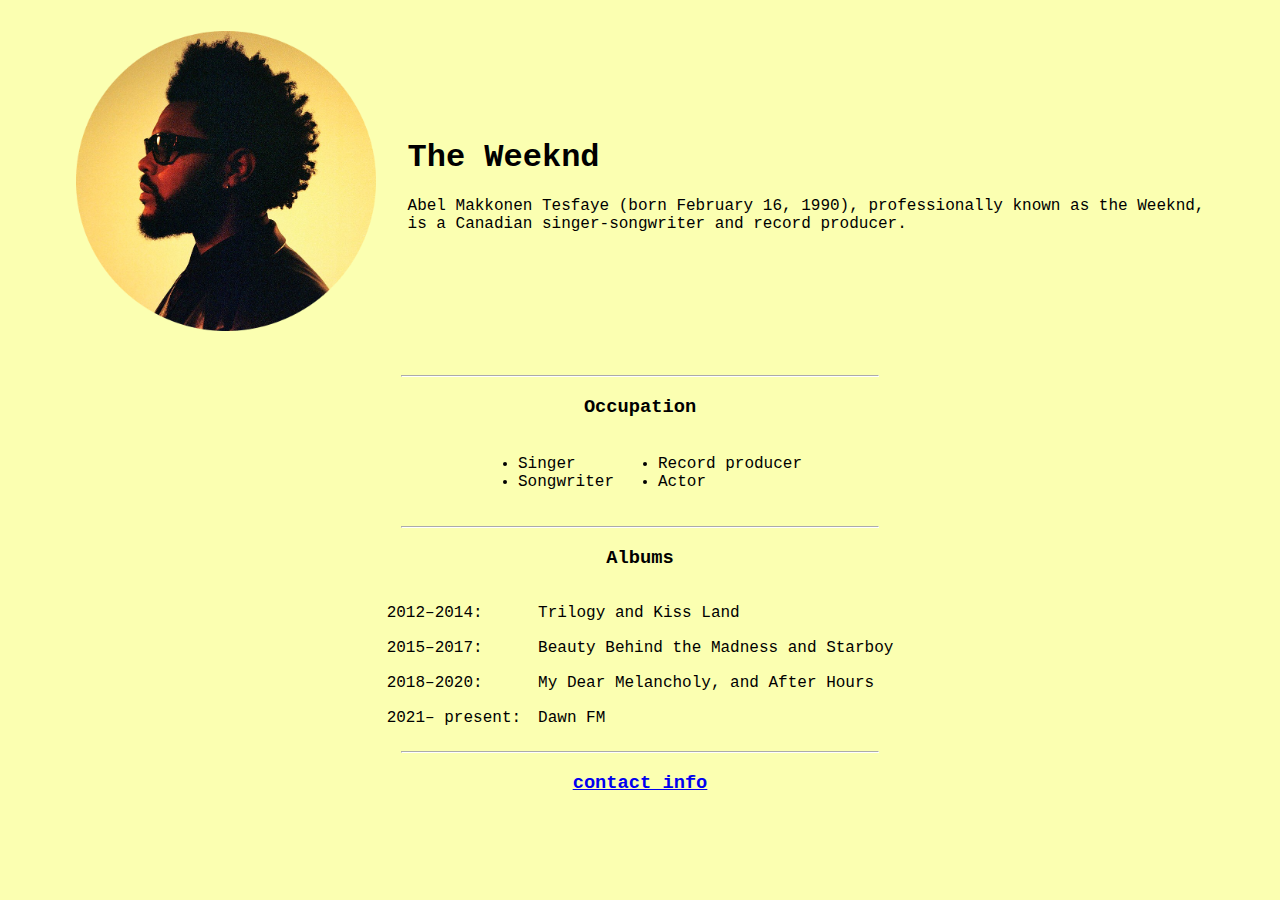
<file: index.html>
<!DOCTYPE html>
<html lang="en">
  <head>
    <meta charset="UTF-8" />
    <meta http-equiv="refresh" content="30" />
    <meta name="viewport" content="width=device-width, initial-scale=1.0" />
    <link rel="stylesheet" href="css/styles.css">
    <title>the weeknd's personal site</title>
  </head>
  <body>
    <table cellspacing="30">
      <tr>
        <td><img src="images/theweeknd.jpg" alt="The Weeknd" /></td>
        <td><h1>The Weeknd</h1>
        <p>Abel Makkonen Tesfaye (born February 16, 1990), professionally known as the Weeknd, <br>
          is a Canadian singer-songwriter and record producer.</p></td>
      </tr>
    </table>
    <hr />
    <p>
      <h3>Occupation</h3>
      <table>
        <tr>
          <td>
            <ul>
              <li>Singer</li>
              <li>Songwriter</li>
            </ul>
          </td>
          <td>
            <ul>
              <li>Record producer</li>
              <li>Actor</li>
           </ul>
          </td>
        </tr>
      </table>
    </p>
    <hr />
    <h3>Albums</h3>
    <table cellspacing="15">
      <tr>
        <td>2012–2014: </td>
        <td>Trilogy and Kiss Land</td>
      </tr>
      <tr>
        <td>2015–2017: </td>
        <td>Beauty Behind the Madness and Starboy</td>
      </tr>
      <tr>
        <td>2018–2020: </td>
        <td>My Dear Melancholy, and After Hours</td>
      </tr>
      <tr>
        <td>2021– present: </td>
        <td>Dawn FM</td>
      </tr>
    </table>
    <hr />
    <h3><a href="adress.html">contact info</a></h3>
  </body>
</html>
</file>
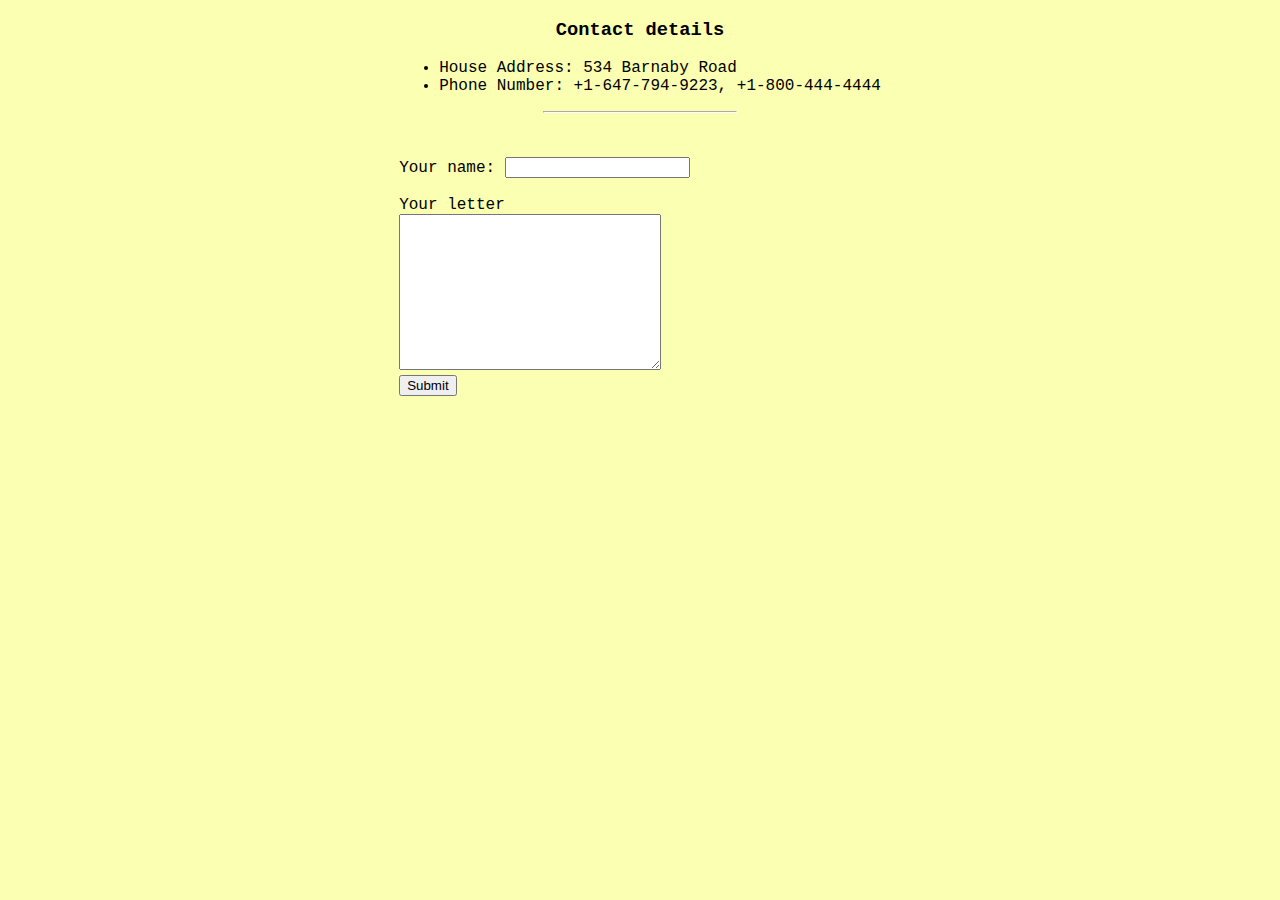
<file: adress.html>
<!DOCTYPE html>
<html lang="en">
  <head>
    <meta charset="UTF-8" />
    <meta http-equiv="X-UA-Compatible" content="IE=edge" />
    <meta name="viewport" content="width=device-width, initial-scale=1.0" />
    <link rel="stylesheet" href="css/styles.css" />
    <title>Document</title>
  </head>
  <body>
    <h3>Contact details</h3>
    <ul>
      <li>House Address: 534 Barnaby Road</li>
      <li>Phone Number: +1-647-794-9223, +1-800-444-4444</li>
    </ul>
    <hr />
    <br />
    <br />
    <form
      action="mailto:info@londonappbrewery.com"
      method="post"
      enctype="text/plain"
    >
      <label>Your name: </label>
      <input type="text" name="yourName" /> <br /><br />
      <label>Your letter</label><br />
      <textarea name="yourMessage" cols="30" rows="10"></textarea><br />
      <input type="submit" name="" />
    </form>
  </body>
</html>
</file>
<file: css/styles.css>
body{
    background-color: #FBFFB1;
    max-width: max-content;
    margin: auto;
}

hr{
    width: 40%;
    border-color: white;
}
table{
    margin: auto;
}
h3{
    text-align: center;
}
img{
    width: auto;
    height: 300px;
}
h1,h3,p,table,ul,form{
    font-family: 'Courier New', Courier, monospace;
}
</file>
